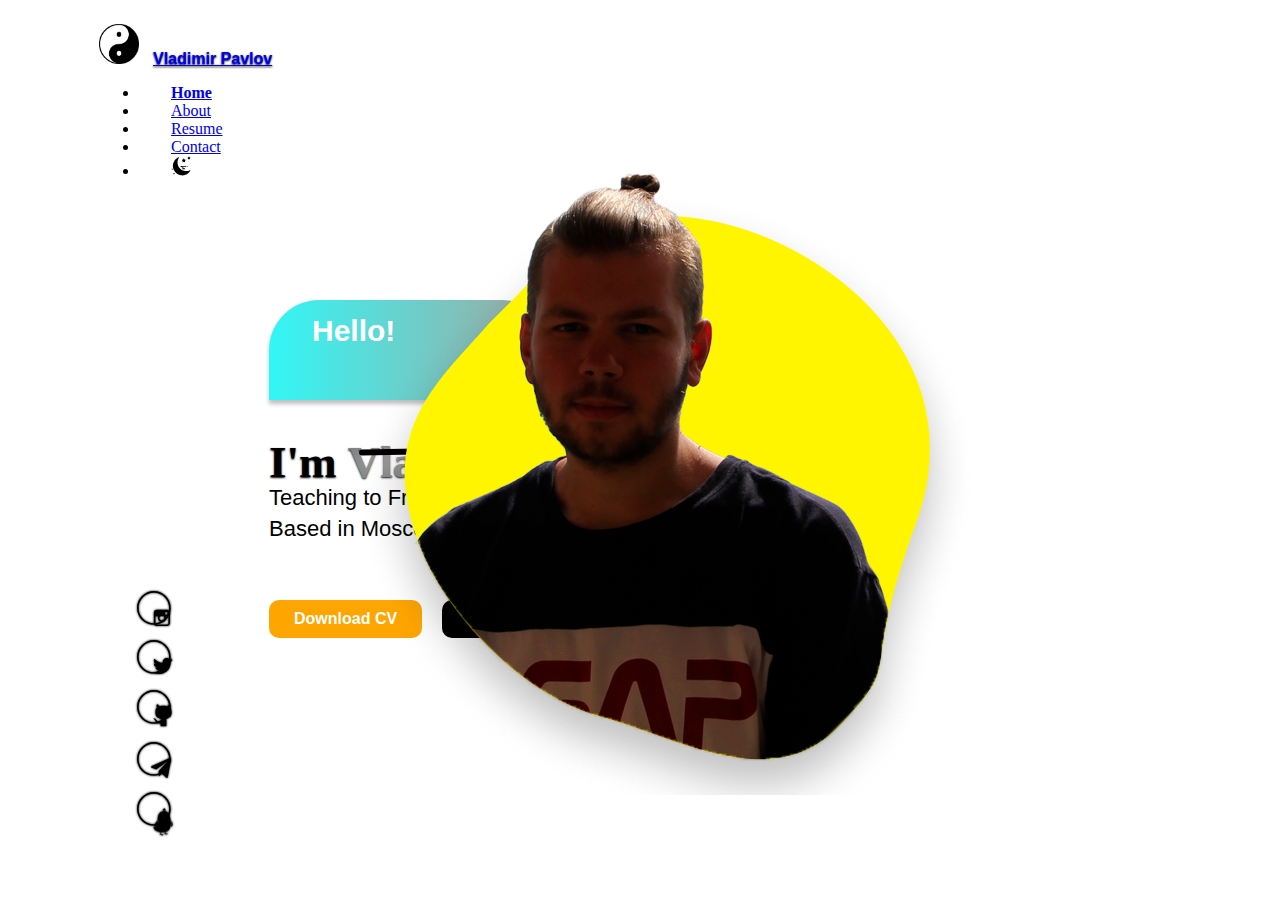
<file: index.html>
<!DOCTYPE html>
<html lang="en">
  <head>
    <meta charset="UTF-8" />
    <meta http-equiv="X-UA-Compatible" content="IE=edge" />
    <meta name="viewport" content="width=device-width, initial-scale=1.0" />
    <title>Vladimir Pavlov</title>
    <meta name="description" content="Resume Website Vladimir Pavlov" />
    <link
      href="https://cdn.jsdelivr.net/npm/bootstrap@5.2.0-beta1/dist/css/bootstrap.min.css"
      rel="stylesheet"
      integrity="sha384-0evHe/X+R7YkIZDRvuzKMRqM+OrBnVFBL6DOitfPri4tjfHxaWutUpFmBp4vmVor"
      crossorigin="anonymous"
    />
    <script
      src="https://cdn.jsdelivr.net/npm/bootstrap@5.2.0-beta1/dist/js/bootstrap.bundle.min.js"
      integrity="sha384-pprn3073KE6tl6bjs2QrFaJGz5/SUsLqktiwsUTF55Jfv3qYSDhgCecCxMW52nD2"
      crossorigin="anonymous"
    ></script>
    <link rel="stylesheet" href="style.css" />
    <style>
     
    </style>
    <link rel="apple-touch-icon" sizes="180x180" href="apple-touch-icon.png">
<link rel="icon" type="image/png" sizes="32x32" href="favicon-32x32.png">
<link rel="icon" type="image/png" sizes="16x16" href="favicon-16x16.png">
<link rel="manifest" href="site.webmanifest">
  </head>
  <body>
    <header class="header">
      <nav class="navbar navbar-expand-lg">
        <div class="container-fluid">
          <a href=""><img class="vpimg" src="pngwing.com.png" alt="VP" width="40px" height="40px" /></a>
          
          <a class="navbar-brand" href="#"><span class="vpteXx">Vladimir Pavlov</span></a>

          <div
            class="collapse navbar-collapse d-flex justify-content-end"
            id="navbarNav"
          >
            <ul class="navbar-nav">
              <li class="nav-item">
                <a class="nav-link active" aria-current="page" href="index.html">Home</a>
              </li>
              <li class="nav-item">
                <a class="nav-link" href="about.html">About</a>
              </li>
              <li class="nav-item">
                <a class="nav-link" href="#">Resume</a>
              </li>
              <li class="nav-item">
                <a class="nav-link" href="#">Contact</a>
              </li>
              <li class="nav-item">
                <a class="nav-link" href="#"
                  ><img
                    src="Moon.svg"
                    alt="turnsblack"
                    width="20px"
                    height="20px"
                /></a>
              </li>
            </ul>
          </div>
        </div>
      </nav>
    </header>
    <div class="hightlight">
      <div class="hello"><b>Hello!</b></div>
    </div>
    <div class="about">
      <p>
        <b>I'm</b> <span class="mir"><b>Vladimir</b></span
        ><span id="lol"></span> 👋
      </p>
    </div>
    <div class="about_1">
      <p>Teaching to Front-End Developing.<br />Based in Moscow.</p>
    </div>
    <div class="buttons">
      <a href="https://vk.com/nxtyo"
        ><button class="button"><b>Download CV</b></button></a
      >
      <a href="https://vk.com/nxtyo"
        ><button class="button_1"><b>Get in touch!</b></button></a
      >
    </div>
    <div class="socials">
      <div class="eclipse_1"><img src="Facebook Eclipse.svg" alt=""> </div>
      <div class="eclipse_2"><img src="Facebook Eclipse.svg" alt=""> </div>
      <div class="eclipse_3"><img src="Facebook Eclipse.svg" alt=""> </div>
      <div class="eclipse_4"><img src="Facebook Eclipse.svg" alt=""> </div>
      <div class="eclipse_5"><img src="Facebook Eclipse.svg" alt=""> </div>
      
      <ul class="ul">
      <li  class="soc">       
        <a href=""><img src="Instagram Black.svg" alt="inst" /></a>
      </li>
      <li class="soc"><a href=""><img src="Twitter Bird Black.svg" alt="Twitter" /></a></li>
      <li class="soc"><a href=""><img src="GitHub Black.svg" alt="GitHub" /></a></li>
      <li class="soc sc"><a href=""><img src="Telegram Black.svg" alt="Telegram" /></a></li>
      <li class="soc"><a href=""><img src="Koo Black.svg" alt="Koo" /></a></li>
      
      
    </div>
    <div class="photo">
      <img src="kek.png" alt="">

    </div>
<div class="mail">

  <span class="lol1"></span>
  <span class="textmail"><b>proiqiz@gmail.com</b></span>
</div>
  </body>
</html>
</file>
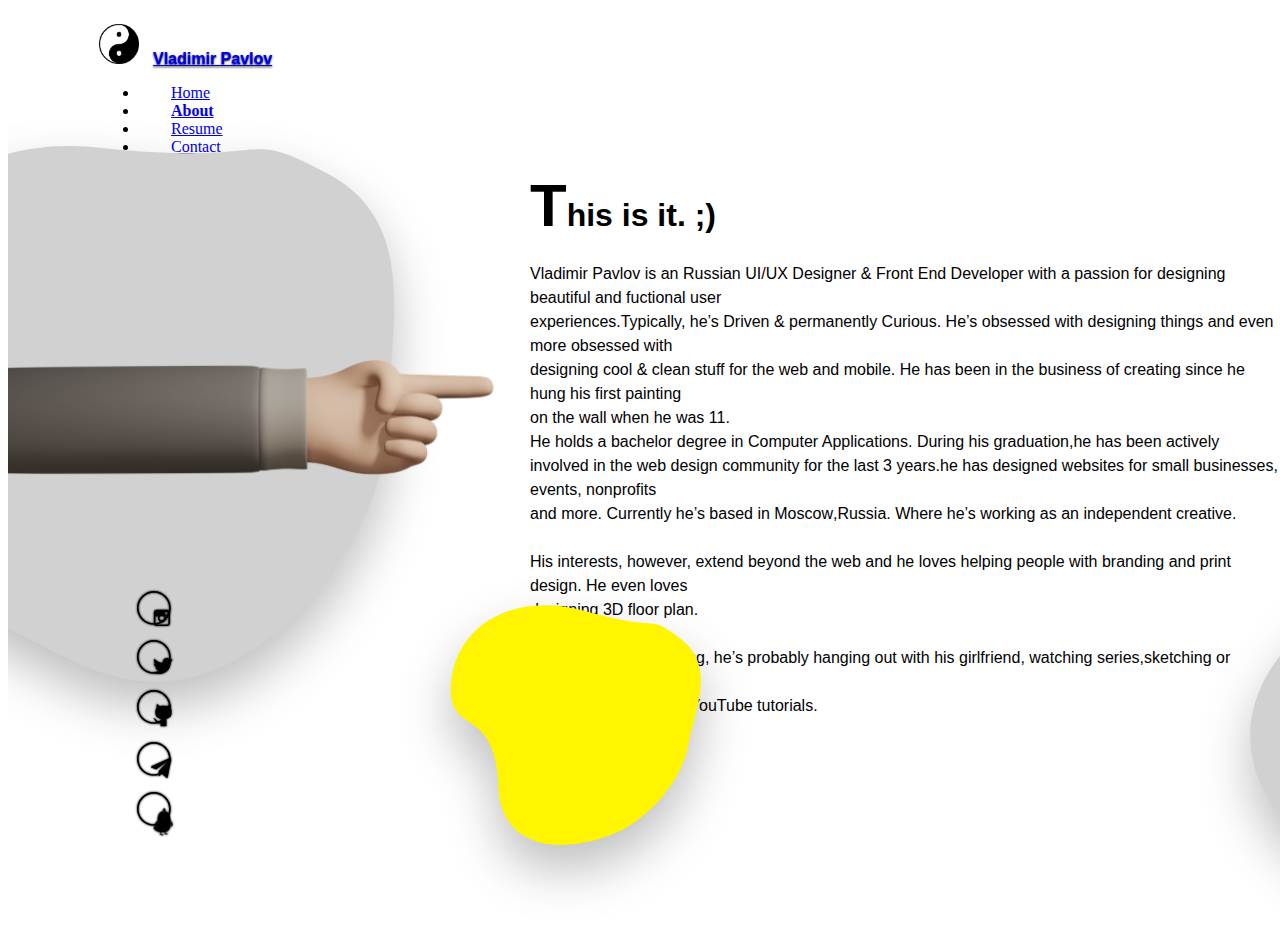
<file: about.html>
<!DOCTYPE html>
<html lang="en">
  <head>
    <meta charset="UTF-8" />
    <meta http-equiv="X-UA-Compatible" content="IE=edge" />
    <meta name="viewport" content="width=device-width, initial-scale=1.0" />
    <title>Vladimir Pavlov</title>
    <meta name="description" content="Resume Website Vladimir Pavlov" />
    <link
      href="https://cdn.jsdelivr.net/npm/bootstrap@5.2.0-beta1/dist/css/bootstrap.min.css"
      rel="stylesheet"
      integrity="sha384-0evHe/X+R7YkIZDRvuzKMRqM+OrBnVFBL6DOitfPri4tjfHxaWutUpFmBp4vmVor"
      crossorigin="anonymous"
    />
    <script
      src="https://cdn.jsdelivr.net/npm/bootstrap@5.2.0-beta1/dist/js/bootstrap.bundle.min.js"
      integrity="sha384-pprn3073KE6tl6bjs2QrFaJGz5/SUsLqktiwsUTF55Jfv3qYSDhgCecCxMW52nD2"
      crossorigin="anonymous"
    ></script>
    <link rel="stylesheet" href="style.css" />
    <style>
     
    </style>
    <link rel="apple-touch-icon" sizes="180x180" href="apple-touch-icon.png">
<link rel="icon" type="image/png" sizes="32x32" href="favicon-32x32.png">
<link rel="icon" type="image/png" sizes="16x16" href="favicon-16x16.png">
<link rel="manifest" href="site.webmanifest">
  </head>
  <body>
    <header class="header">
      <nav class="navbar navbar-expand-lg">
        <div class="container-fluid">
          <a href=""><img class="vpimg" src="pngwing.com.png" alt="VP" width="40px" height="40px" /></a>
          
          <a class="navbar-brand" href="#"><span class="vpteXx">Vladimir Pavlov</span></a>

          <div
            class="collapse navbar-collapse d-flex justify-content-end"
            id="navbarNav"
          >
            <ul class="navbar-nav">
              <li class="nav-item">
                <a class="nav-link" href="index.html">Home</a>
              </li>
              <li class="nav-item">
                <a class="nav-link active" aria-current="page" href="about.html">About</a>
              </li>
              <li class="nav-item">
                <a class="nav-link" href="#">Resume</a>
              </li>
              <li class="nav-item">
                <a class="nav-link" href="#">Contact</a>
              </li>
              <li class="nav-item">
                <a class="nav-link" href="#"
                  ><img
                    src="Moon.svg"
                    alt="turnsblack"
                    width="20px"
                    height="20px"
                /></a>
              </li>
            </ul>
          </div>
        </div>
      </nav>
      </header>
      
      <div class="aboutme">
        <h1><b style="font-size: 60px;">T</b>his is it. ;)</h1>
        <div class="textabout"> 
Vladimir Pavlov is an Russian <b> UI/UX Designer & Front End Developer </b> with a passion for designing beautiful and fuctional user <br>
experiences.Typically, he’s Driven & permanently Curious. He’s obsessed with designing things and even more obsessed with <br>
designing cool & clean stuff for the web and mobile. He has been in the business of creating since he hung his first painting <br>
on the wall when he was 11. <br>
He holds a <b>bachelor degree in Computer Applications</b>. During his graduation,he has been actively <br>
involved in the web design community for the last 3 years.he has designed websites for small businesses, events, nonprofits <br>
and more. Currently he’s based in <b>Moscow</b>,Russia. Where he’s working as an independent creative.  <br> <br>

His interests, however, extend beyond the web and he loves helping people with branding and print design. He even loves  <br>
designing <b>3D floor plan.</b> <br><br>

When he’s not designing, he’s probably hanging out with his girlfriend, watching series,sketching or messing around on  <br>
something inspired by YouTube tutorials.
      
        </div>
      </div>
    
    </div>
    <div class="socials">
      <div class="eclipse_1"><img src="Facebook Eclipse.svg" alt=""> </div>
      <div class="eclipse_2"><img src="Facebook Eclipse.svg" alt=""> </div>
      <div class="eclipse_3"><img src="Facebook Eclipse.svg" alt=""> </div>
      <div class="eclipse_4"><img src="Facebook Eclipse.svg" alt=""> </div>
      <div class="eclipse_5"><img src="Facebook Eclipse.svg" alt=""> </div>
      
      <ul class="ul">
      <li  class="soc">       
        <a href=""><img src="Instagram Black.svg" alt="inst" /></a>
      </li>
      <li class="soc"><a href=""><img src="Twitter Bird Black.svg" alt="Twitter" /></a></li>
      <li class="soc"><a href=""><img src="GitHub Black.svg" alt="GitHub" /></a></li>
      <li class="soc sc"><a href=""><img src="Telegram Black.svg" alt="Telegram" /></a></li>
      <li class="soc"><a href=""><img src="Koo Black.svg" alt="Koo" /></a></li>
      
      
    

    </div>
    <div class="vector1">
                <img src="Vector 1.svg" alt="vector1">
            </div>
    <div class="rectangle">
        <img src="Rectangle.svg" alt="rectangle" height="850" width="500">
            </div>
            <div class="vector4">
                <img src="Vector 4.svg" alt="vector4" >
            </div>
            <div class="vector5">
                <img src="Vector 5.svg" alt="vector5">
            </div>
            <div class="vector3">
                <img src="Vector 3.svg" alt="vector3">
            </div>
            
<div class="mail">

  <span class="lol1"></span>
  <span class="textmail"><b>proiqiz@gmail.com</b></span>
</div>
  </body>
</html>
</file>
<file: style.css>
.navbar-brand {
  font-weight: 900;
  font-family: "Segoe UI", Tahoma, Geneva, Verdana, sans-serif;
}
.nav-item {
  padding-left: 2em;
}
.header {
  padding: 1em;
}
.active {
  font-weight: bold;
}
.hello {
  display: flex;
  flex-direction: row;
  align-items: flex-start;
  padding: 14px 43px;
  gap: 10px;

  position: absolute;
  width: 197px;
  height: 72px;
  left: 269px;
  top: 300px;

  background: linear-gradient(90deg, #32f6f6 0%, #a6a79f 100%);
  box-shadow: 0px 4px 4px rgba(0, 0, 0, 0.25);
  border-radius: 50px 50px 50px 0px;
  font-size: 30px;
  font-family: "Segoe UI", Tahoma, Geneva, Verdana, sans-serif;
  color: white;
}
.about {
  font-size: 45px;
  text-shadow: 0px 1px 2px black;
  position: absolute;
  display: flex;
  left: 269px;
  top: 390px;
  gap: 10px;
}
.mir {
  color: grey;
  text-shadow: black;
}
.about_1 {
  position: absolute;
  display: flex;
  left: 269px;
  top: 460px;
  gap: 10px;
  line-height: 31px;
  font-size: 22px;
  font-family: Verdana, Geneva, Tahoma, sans-serif;
}
.buttons {
  position: absolute;
  display: flex;
  left: 269px;
  top: 600px;
  gap: 20px;
}
.button {
  background-color: orange; /* Green */
  border: none;
  color: white;
  padding: 10px 25px;
  text-align: center;
  text-decoration: none;
  display: inline-block;
  font-size: 16px;
  border-radius: 10px;
  box-shadow: 0px 10px 25px;
}
.button_1 {
  background-color: black; /* Green */
  border: none;
  color: white;
  padding: 10px 25px;
  text-align: center;
  text-decoration: none;
  display: inline-block;
  font-size: 16px;
  border-radius: 10px;
  box-shadow: 0px 10px 25px;
}
#lol {
  background-color: black; /* Green */
  border: none;
  color: white;
  padding: 3px 82px;
  text-align: center;
  text-decoration: none;
  display: inline-block;
  font-size: 16px;
  border-radius: 10px;
  box-shadow: 0px 10px 25px;
  position: absolute;
  left: 90px;
  top: 58px;
  transform: rotate(-1deg);
}
.ul {
  list-style-type: none;
}
.socials {
  position: absolute;
  left: 100px;
  top: 580px;
  z-index: 999;
}
.soc {
  padding: 13px;
  filter: drop-shadow(0px 0px 1px black);
}
.eclipse_1 {
  position: absolute;
  left: 37px;
  top: 11px;
  filter: drop-shadow(0px 0px 1px black);
}
.eclipse_2 {
  position: absolute;
  left: 37px;
  top: 60px;
  filter: drop-shadow(0px 0px 1px black);
}
.eclipse_3 {
  position: absolute;
  left: 37px;
  top: 110px;
  filter: drop-shadow(0px 0px 1px black);
}
.eclipse_4 {
  position: absolute;
  left: 37px;
  top: 162px;
  filter: drop-shadow(0px 0px 1px black);
}
.eclipse_5 {
  position: absolute;
  left: 37px;
  top: 212px;
  filter: drop-shadow(0px 0px 1px black);
}
.sc {
  position: relative;
  right: 2px;
  filter: drop-shadow(0px 0px 1px black);
}
.mail {
  position: absolute;
  left: 1700px;
  top: 750px;
  transform: rotate(-90deg);
  font-family: "Segoe UI", Tahoma, Geneva, Verdana, sans-serif;
}

.lol1 {
  background-color: black; /* Green */
  border: none;
  color: white;
  padding: 3px 9px;
  text-align: center;
  text-decoration: none;
  display: inline-block;
  font-size: 16px;
  box-shadow: 0px 10px 25px;
  transform: rotate(90deg);
  position: relative;
  right: 10px;
}
.vpteXx {
  text-shadow: 0px 1px 2px black;
  padding-left: 10px;
}
.container-fluid {
  padding-left: 75px;
}
.photo {
  position: absolute;
  right: 300px;
  top: 150px;
}
.vector1 {
  position: absolute;
  top: 120px;
  z-index: 2;
}
.rectangle {
  position: absolute;
  top: -10px;
  z-index: 521;
}
.vector4 {
  position: absolute;
  top: 580px;
  left: 400px;
}
.vector5 {
  position: absolute;
  top: 500px;
  left: 1200px;
}
.vector3 {
  position: absolute;
  top: 80px;
  left: 1554px;
}
.aboutme {
  position: absolute;
  left: 530px;
  top: 150px;
  font-family: "Segoe UI", Tahoma, Geneva, Verdana, sans-serif;
  font-weight: 700;
}
.hr {
  size: 100px;
}
.textabout {
  font-size: 16px;
  font-family: "Segoe UI", Tahoma, Geneva, Verdana, sans-serif;
  text-align: left;
  line-height: 24px;
  font-weight: 300;
}
</file>
